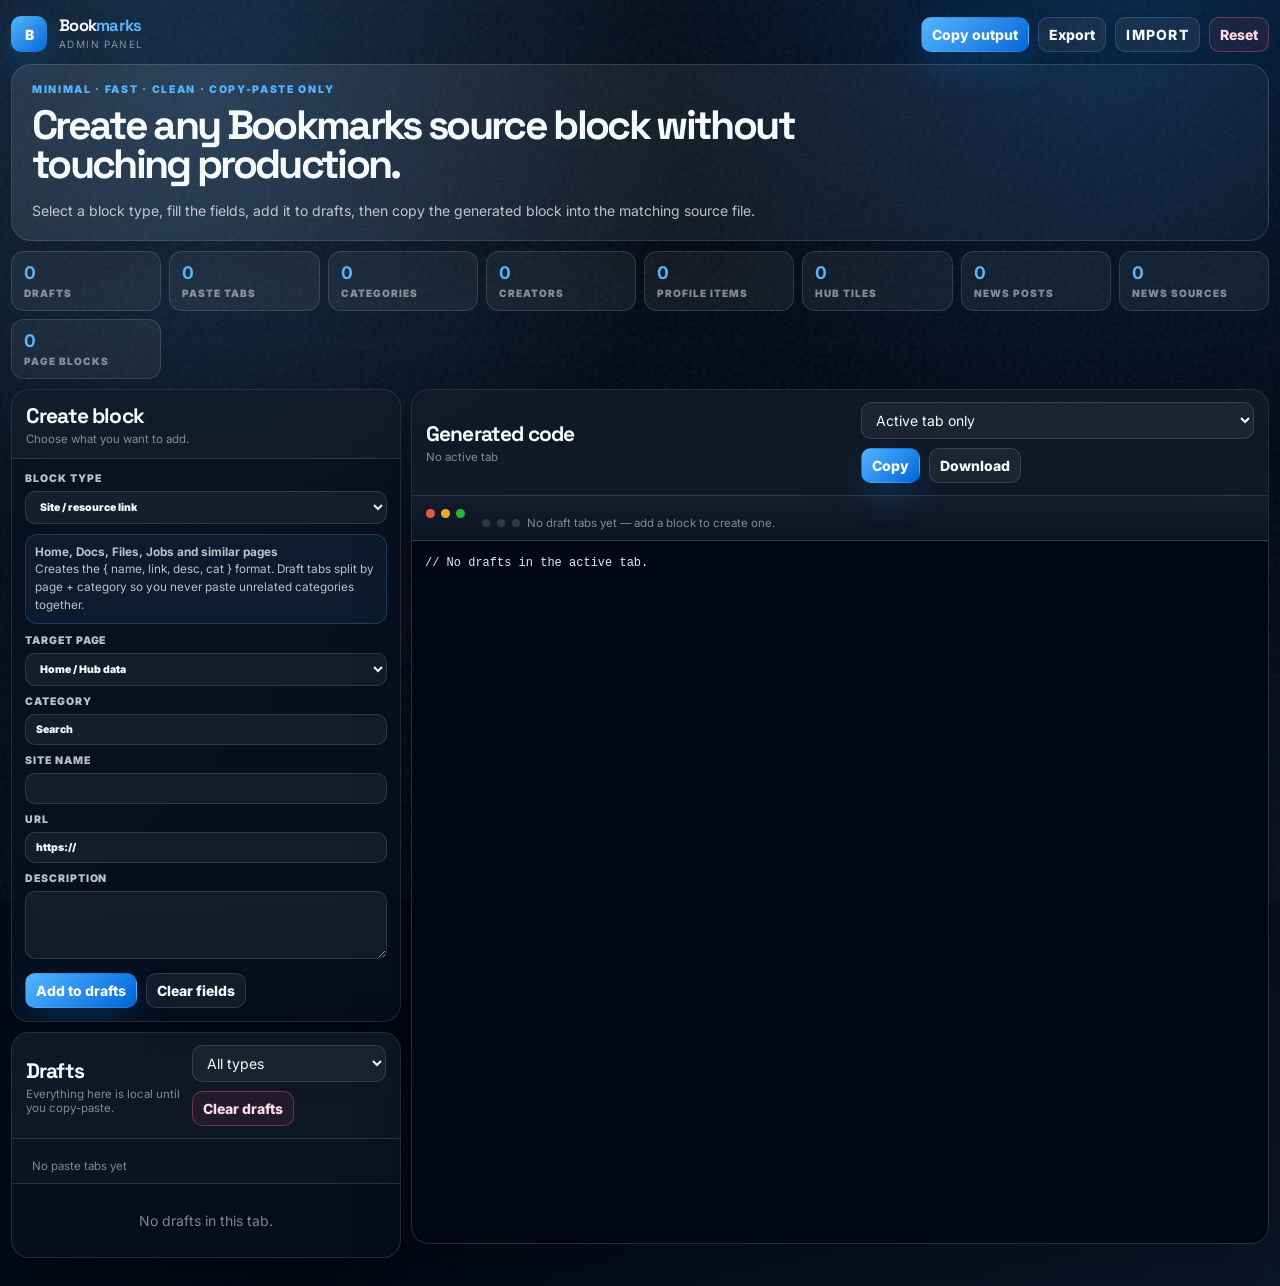
<file: index.html>
﻿<!doctype html>
<html lang="en">
<head>
  <meta charset="utf-8">
  <meta name="viewport" content="width=device-width,initial-scale=1">
  <title>Bookmarks Admin Panel</title>
  <meta name="description" content="Minimal copy-paste admin panel for bookmarks.love source blocks.">
  <link rel="preconnect" href="https://fonts.googleapis.com">
  <link rel="preconnect" href="https://fonts.gstatic.com" crossorigin>
  <link href="https://fonts.googleapis.com/css2?family=Inter:wght@400;500;600;700;800;900&family=Space+Grotesk:wght@600;700&display=swap" rel="stylesheet">
  <link rel="stylesheet" href="./styles.css?v=20260421-dynamictabs2">
</head>
<body>
  <main class="app">
    <header class="site-header">
      <a class="logo" href="https://bookmarks.love/" target="_blank" rel="noreferrer">
        <span class="logo-icon">B</span>
        <span class="logo-copy"><div class="logo-text">Book<span>marks</span></div><small>Admin Panel</small></span>
      </a>
      <div class="header-actions">
        <button id="copyAllTop" class="primary">Copy output</button>
        <button id="exportWorkspace">Export</button>
        <label class="button-like">Import<input id="importWorkspace" type="file" accept="application/json"></label>
        <button id="resetWorkspace" class="danger">Reset</button>
      </div>
    </header>

    <section class="hero">
      <div>
        <p class="eyebrow">Minimal · fast · clean · copy-paste only</p>
        <h1>Create any Bookmarks source block without touching production.</h1>
        <p>Select a block type, fill the fields, add it to drafts, then copy the generated block into the matching source file.</p>
      </div>
    </section>

    <section class="stats" id="stats"></section>

    <section class="layout">
      <aside class="panel form-panel">
        <div class="panel-head">
          <h2>Create block</h2>
          <p>Choose what you want to add.</p>
        </div>
        <div class="panel-body">
          <label>Block type
            <select id="blockType"></select>
          </label>
          <div id="targetHelp" class="help"></div>
          <div id="fields" class="fields"></div>
          <div class="row actions-row">
            <button id="addDraft" class="primary">Add to drafts</button>
            <button id="clearForm">Clear fields</button>
          </div>
        </div>
      </aside>

      <section class="panel drafts-panel">
        <div class="panel-head split">
          <div><h2>Drafts</h2><p>Everything here is local until you copy-paste.</p></div>
          <div class="mini-actions">
            <select id="draftFilter"></select>
            <button id="clearDrafts" class="danger">Clear drafts</button>
          </div>
        </div>
        <div id="groupTabs" class="browser-tabs"></div><div id="drafts" class="drafts"></div>
      </section>

      <section class="panel output-panel">
        <div class="panel-head split">
          <div><h2>Generated code</h2><p id="targetText">Select a block type.</p></div>
          <div class="mini-actions">
            <select id="outputScope">
              <option value="active">Active tab only</option><option value="all">All tabs grouped separately</option>
            </select>
            <button id="copyOutput" class="primary">Copy</button>
            <button id="downloadOutput">Download</button>
          </div>
        </div>
        <div id="codeTabs" class="code-tabs"></div><pre id="code" class="code"></pre>
      </section>
    </section>
  </main>
  <script src="./app.js?v=20260421-dynamictabs2"></script>
</body>
</html>
</file>
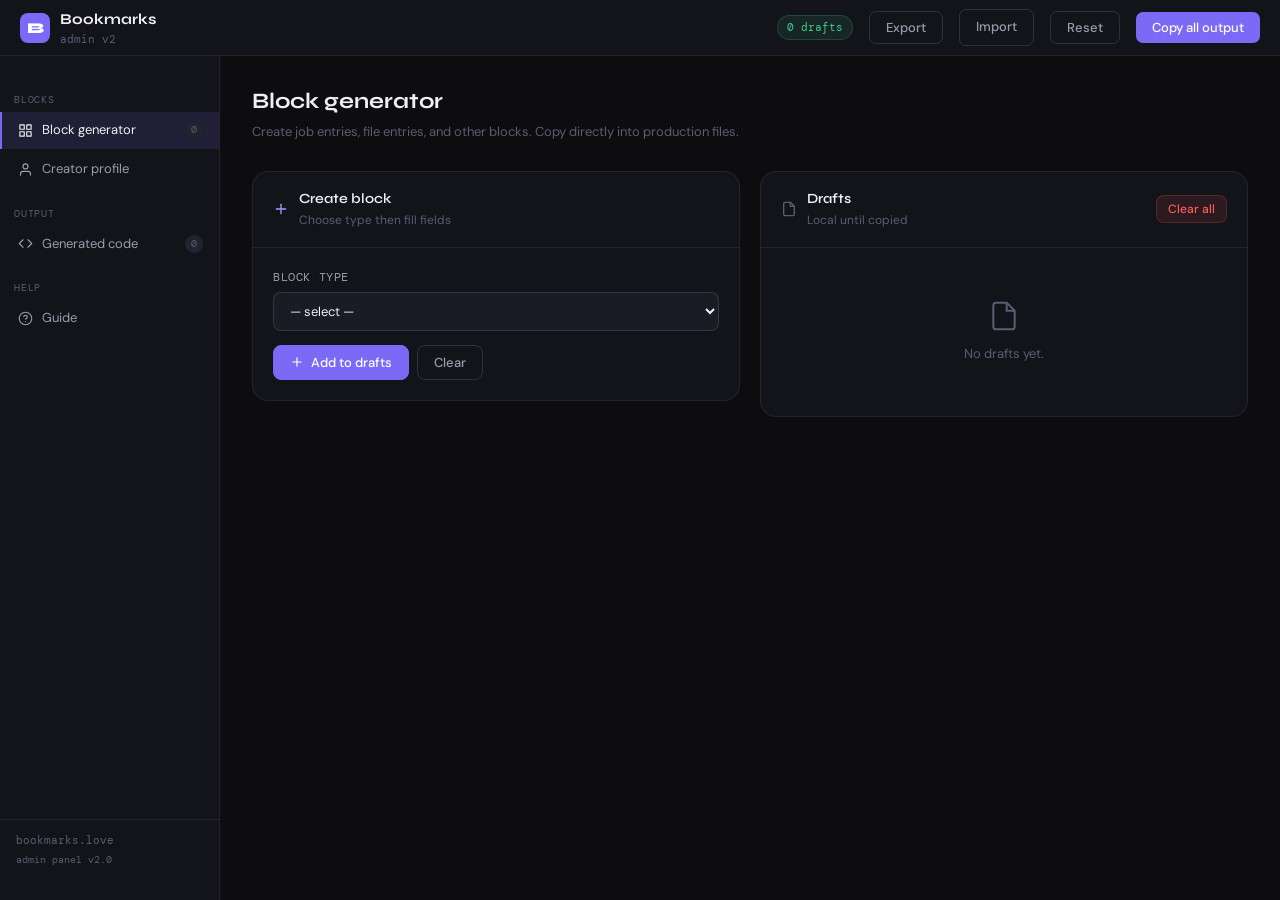
<file: prototype.html>
<!DOCTYPE html>
<html lang="en">
<head>
<meta charset="UTF-8">
<meta name="viewport" content="width=device-width,initial-scale=1">
<title>Bookmarks — Admin v2</title>
<link rel="preconnect" href="https://fonts.googleapis.com">
<link href="https://fonts.googleapis.com/css2?family=DM+Mono:ital,wght@0,400;0,500;1,400&family=Syne:wght@400;600;700;800&family=DM+Sans:wght@300;400;500;600&display=swap" rel="stylesheet">
<style>
:root {
  --bg: #0d0d0f;
  --bg2: #13141a;
  --bg3: #1a1b24;
  --bg4: #22232e;
  --border: rgba(255,255,255,0.07);
  --border2: rgba(255,255,255,0.12);
  --text: #f0f0f4;
  --text2: #9b9bad;
  --text3: #5c5c72;
  --accent: #7c6af7;
  --accent2: #a695ff;
  --accent-bg: rgba(124,106,247,0.12);
  --green: #3ecf8e;
  --green-bg: rgba(62,207,142,0.1);
  --amber: #f5a623;
  --amber-bg: rgba(245,166,35,0.1);
  --red: #ff5b5b;
  --red-bg: rgba(255,91,91,0.1);
  --radius: 10px;
  --radius-lg: 16px;
  --mono: 'DM Mono', monospace;
  --sans: 'DM Sans', sans-serif;
  --display: 'Syne', sans-serif;
}
*,*::before,*::after{box-sizing:border-box;margin:0;padding:0}
html{scroll-behavior:smooth}
body{background:var(--bg);color:var(--text);font-family:var(--sans);font-size:14px;line-height:1.6;min-height:100vh}

/* ── LAYOUT ── */
.shell{display:grid;grid-template-columns:220px 1fr;grid-template-rows:56px 1fr;min-height:100vh}
.topbar{grid-column:1/-1;background:var(--bg2);border-bottom:1px solid var(--border);display:flex;align-items:center;padding:0 20px;gap:16px;position:sticky;top:0;z-index:100}
.sidebar{background:var(--bg2);border-right:1px solid var(--border);padding:20px 0;display:flex;flex-direction:column;gap:2px;position:sticky;top:56px;height:calc(100vh - 56px);overflow-y:auto}
.main{padding:28px 32px;overflow-y:auto}

/* ── TOPBAR ── */
.logo{display:flex;align-items:center;gap:10px;text-decoration:none;margin-right:auto}
.logo-mark{width:30px;height:30px;background:var(--accent);border-radius:8px;display:flex;align-items:center;justify-content:center;font-family:var(--display);font-weight:800;font-size:15px;color:#fff;letter-spacing:-0.5px;flex-shrink:0}
.logo-text{font-family:var(--display);font-weight:700;font-size:15px;color:var(--text)}
.logo-sub{font-size:11px;color:var(--text3);font-family:var(--mono)}
.tb-badge{font-size:11px;font-family:var(--mono);background:var(--green-bg);color:var(--green);border:1px solid rgba(62,207,142,0.2);padding:3px 9px;border-radius:20px}
.tb-btn{background:var(--accent);color:#fff;border:none;padding:7px 16px;border-radius:7px;font-family:var(--sans);font-size:13px;font-weight:500;cursor:pointer;transition:opacity .15s}
.tb-btn:hover{opacity:.85}
.tb-btn.ghost{background:transparent;color:var(--text2);border:1px solid var(--border2)}
.tb-btn.ghost:hover{background:var(--bg3);color:var(--text)}

/* ── SIDEBAR ── */
.nav-section{padding:6px 14px 2px;font-size:10px;font-family:var(--mono);color:var(--text3);text-transform:uppercase;letter-spacing:.08em;margin-top:10px}
.nav-item{display:flex;align-items:center;gap:9px;padding:8px 16px;font-size:13px;color:var(--text2);cursor:pointer;border-radius:0;transition:all .15s;text-decoration:none;position:relative;border-left:2px solid transparent}
.nav-item:hover{color:var(--text);background:var(--bg3)}
.nav-item.active{color:var(--text);background:var(--accent-bg);border-left-color:var(--accent)}
.nav-item svg{width:15px;height:15px;flex-shrink:0;stroke:currentColor;fill:none;stroke-width:1.8;stroke-linecap:round;stroke-linejoin:round}
.nav-badge{margin-left:auto;font-size:10px;font-family:var(--mono);background:var(--bg4);color:var(--text3);padding:1px 6px;border-radius:20px}

/* ── PAGE HEADER ── */
.page-header{display:flex;align-items:flex-start;justify-content:space-between;margin-bottom:28px;gap:16px}
.page-title{font-family:var(--display);font-size:22px;font-weight:700;color:var(--text)}
.page-sub{font-size:13px;color:var(--text3);margin-top:3px}
.actions{display:flex;gap:8px;align-items:center;flex-shrink:0}

/* ── CARDS ── */
.card{background:var(--bg2);border:1px solid var(--border);border-radius:var(--radius-lg);overflow:hidden}
.card-head{padding:16px 20px;border-bottom:1px solid var(--border);display:flex;align-items:center;gap:10px}
.card-title{font-family:var(--display);font-weight:600;font-size:14px;color:var(--text)}
.card-sub{font-size:12px;color:var(--text3);margin-top:1px}
.card-body{padding:20px}

/* ── GRID ── */
.g2{display:grid;grid-template-columns:1fr 1fr;gap:16px}
.g3{display:grid;grid-template-columns:repeat(3,1fr);gap:16px}
.g4{display:grid;grid-template-columns:repeat(4,1fr);gap:12px}
.col-span2{grid-column:span 2}

/* ── STAT CARDS ── */
.stat-card{background:var(--bg2);border:1px solid var(--border);border-radius:var(--radius);padding:16px;display:flex;flex-direction:column;gap:6px}
.stat-val{font-family:var(--display);font-size:26px;font-weight:700;color:var(--text)}
.stat-label{font-size:11px;font-family:var(--mono);color:var(--text3);text-transform:uppercase;letter-spacing:.06em}
.stat-pill{display:inline-flex;align-items:center;gap:4px;font-size:11px;font-family:var(--mono);padding:2px 7px;border-radius:20px}
.stat-pill.up{background:var(--green-bg);color:var(--green)}
.stat-pill.down{background:var(--red-bg);color:var(--red)}

/* ── TABS ── */
.tab-bar{display:flex;gap:0;border-bottom:1px solid var(--border);margin-bottom:20px}
.tab{padding:10px 18px;font-size:13px;color:var(--text3);cursor:pointer;border-bottom:2px solid transparent;margin-bottom:-1px;transition:all .15s;font-weight:500}
.tab:hover{color:var(--text)}
.tab.active{color:var(--accent2);border-bottom-color:var(--accent)}

/* ── FORMS ── */
.field{margin-bottom:14px}
.field label{display:block;font-size:12px;font-family:var(--mono);color:var(--text2);margin-bottom:5px;text-transform:uppercase;letter-spacing:.05em}
.field input,.field select,.field textarea{width:100%;background:var(--bg3);border:1px solid var(--border2);color:var(--text);border-radius:8px;padding:9px 12px;font-family:var(--sans);font-size:13px;outline:none;transition:border-color .15s}
.field input:focus,.field select:focus,.field textarea:focus{border-color:var(--accent)}
.field textarea{resize:vertical;min-height:80px}
.field select option{background:var(--bg3)}
.row{display:flex;gap:10px}
.row .field{flex:1}

/* ── BUTTONS ── */
.btn{display:inline-flex;align-items:center;gap:7px;padding:8px 16px;border-radius:8px;font-family:var(--sans);font-size:13px;font-weight:500;cursor:pointer;transition:all .15s;border:1px solid transparent;white-space:nowrap}
.btn svg{width:14px;height:14px;stroke:currentColor;fill:none;stroke-width:2;stroke-linecap:round;stroke-linejoin:round;flex-shrink:0}
.btn-primary{background:var(--accent);color:#fff;border-color:var(--accent)}
.btn-primary:hover{opacity:.85}
.btn-ghost{background:transparent;color:var(--text2);border-color:var(--border2)}
.btn-ghost:hover{background:var(--bg3);color:var(--text)}
.btn-danger{background:var(--red-bg);color:var(--red);border-color:rgba(255,91,91,0.2)}
.btn-danger:hover{background:rgba(255,91,91,0.2)}
.btn-green{background:var(--green-bg);color:var(--green);border-color:rgba(62,207,142,0.2)}
.btn-sm{padding:5px 11px;font-size:12px}

/* ── CODE ── */
pre.code-block{background:var(--bg);border:1px solid var(--border);border-radius:var(--radius);padding:16px;font-family:var(--mono);font-size:12px;color:#c9d1d9;overflow-x:auto;white-space:pre;line-height:1.65}
.code-wrap{position:relative}
.copy-btn{position:absolute;top:10px;right:10px;background:var(--bg3);border:1px solid var(--border2);color:var(--text2);border-radius:6px;padding:4px 10px;font-size:11px;font-family:var(--mono);cursor:pointer;transition:all .15s}
.copy-btn:hover{background:var(--bg4);color:var(--text)}
.copy-btn.copied{color:var(--green);border-color:rgba(62,207,142,0.3)}

/* ── DRAFT ITEM ── */
.draft-item{background:var(--bg3);border:1px solid var(--border);border-radius:var(--radius);padding:12px 14px;display:flex;align-items:center;gap:10px;margin-bottom:8px}
.draft-type{font-size:10px;font-family:var(--mono);text-transform:uppercase;letter-spacing:.06em;padding:2px 8px;border-radius:20px;flex-shrink:0}
.draft-type.job{background:var(--accent-bg);color:var(--accent2)}
.draft-type.file{background:var(--amber-bg);color:var(--amber)}
.draft-type.creator{background:var(--green-bg);color:var(--green)}
.draft-name{font-size:13px;color:var(--text);flex:1;min-width:0;overflow:hidden;text-overflow:ellipsis;white-space:nowrap}
.draft-meta{font-size:11px;color:var(--text3);font-family:var(--mono)}

/* ── CREATOR PREVIEW ── */
.creator-preview{background:var(--bg);border:1px solid var(--border);border-radius:var(--radius-lg);overflow:hidden}
.creator-banner{height:80px;background:linear-gradient(135deg,#2d2047,#1a2d47)}
.creator-avatar-wrap{padding:0 24px;margin-top:-30px;position:relative;z-index:1}
.creator-avatar{width:60px;height:60px;border-radius:50%;border:3px solid var(--bg2);object-fit:cover;background:var(--bg4);display:flex;align-items:center;justify-content:center;font-family:var(--display);font-weight:700;font-size:20px;color:var(--accent2)}
.creator-info{padding:12px 24px 20px}
.creator-category{font-size:11px;font-family:var(--mono);text-transform:uppercase;letter-spacing:.06em;color:var(--accent2);margin-bottom:6px}
.creator-name{font-family:var(--display);font-weight:700;font-size:20px;color:var(--text)}
.creator-handle{font-size:13px;color:var(--text3);font-family:var(--mono);margin-bottom:10px}
.creator-bio{font-size:13px;color:var(--text2);line-height:1.6;margin-bottom:14px}
.creator-links{display:flex;gap:8px;flex-wrap:wrap}
.creator-link{display:inline-flex;align-items:center;gap:5px;padding:4px 10px;background:var(--bg3);border:1px solid var(--border2);border-radius:20px;font-size:11px;color:var(--text2);text-decoration:none;font-family:var(--mono)}
.creator-link:hover{color:var(--text);background:var(--bg4)}

/* ── COLOR SWATCHES ── */
.swatches{display:flex;gap:8px;flex-wrap:wrap}
.swatch{width:28px;height:28px;border-radius:50%;cursor:pointer;border:2px solid transparent;transition:transform .15s,border-color .15s;flex-shrink:0}
.swatch.active{border-color:var(--text);transform:scale(1.15)}
.color-input-row{display:flex;align-items:center;gap:10px;margin-top:6px}

/* ── OUTPUT TABS ── */
.out-tabs{display:flex;gap:4px;margin-bottom:12px}
.out-tab{padding:5px 12px;font-size:12px;font-family:var(--mono);background:var(--bg3);border:1px solid var(--border);border-radius:6px;cursor:pointer;color:var(--text2);transition:all .15s}
.out-tab.active{background:var(--accent-bg);color:var(--accent2);border-color:rgba(124,106,247,0.3)}

/* ── SECTIONS ── */
.section{display:none}
.section.active{display:block}

/* ── EMPTY STATE ── */
.empty{padding:40px;text-align:center;color:var(--text3)}
.empty svg{width:32px;height:32px;stroke:var(--text3);fill:none;stroke-width:1.5;margin:0 auto 12px;display:block}
.empty p{font-size:13px}

/* ── SCROLLBAR ── */
::-webkit-scrollbar{width:4px;height:4px}
::-webkit-scrollbar-track{background:transparent}
::-webkit-scrollbar-thumb{background:var(--bg4);border-radius:2px}

/* ── NOTICE ── */
.notice{background:var(--accent-bg);border:1px solid rgba(124,106,247,0.2);border-radius:var(--radius);padding:10px 14px;font-size:12px;color:var(--accent2);margin-bottom:16px;font-family:var(--mono)}

/* ── TOAST ── */
.toast{position:fixed;bottom:24px;right:24px;background:var(--bg3);border:1px solid var(--border2);color:var(--text);padding:10px 18px;border-radius:10px;font-size:13px;font-family:var(--mono);z-index:9999;opacity:0;transform:translateY(8px);transition:all .2s;pointer-events:none}
.toast.show{opacity:1;transform:translateY(0)}

/* ── AVATAR PREVIEW ── */
.avatar-preview{width:64px;height:64px;border-radius:50%;background:var(--bg4);border:2px solid var(--border2);object-fit:cover;display:flex;align-items:center;justify-content:center;font-family:var(--display);font-weight:700;font-size:22px;color:var(--accent2);overflow:hidden;flex-shrink:0}
</style>
</head>
<body>

<div class="shell">

<!-- TOPBAR -->
<header class="topbar">
  <a class="logo" href="https://bookmarks.love" target="_blank">
    <div class="logo-mark">B</div>
    <div>
      <div class="logo-text">Bookmarks</div>
      <div class="logo-sub">admin v2</div>
    </div>
  </a>
  <span class="tb-badge" id="draftCount">0 drafts</span>
  <button class="tb-btn ghost" onclick="exportAll()">Export</button>
  <label class="tb-btn ghost" style="cursor:pointer">Import<input type="file" accept=".json" style="display:none" onchange="importAll(this)"></label>
  <button class="tb-btn ghost" onclick="resetAll()">Reset</button>
  <button class="tb-btn" onclick="copyAllCode()">Copy all output</button>
</header>

<!-- SIDEBAR -->
<nav class="sidebar">
  <span class="nav-section">Blocks</span>
  <a class="nav-item active" onclick="showSection('blocks')" href="#blocks">
    <svg viewBox="0 0 24 24"><rect x="3" y="3" width="7" height="7"/><rect x="14" y="3" width="7" height="7"/><rect x="14" y="14" width="7" height="7"/><rect x="3" y="14" width="7" height="7"/></svg>
    Block generator
    <span class="nav-badge" id="nb-blocks">0</span>
  </a>
  <a class="nav-item" onclick="showSection('creator')" href="#creator">
    <svg viewBox="0 0 24 24"><path d="M20 21v-2a4 4 0 0 0-4-4H8a4 4 0 0 0-4 4v2"/><circle cx="12" cy="7" r="4"/></svg>
    Creator profile
  </a>
  <span class="nav-section">Output</span>
  <a class="nav-item" onclick="showSection('output')" href="#output">
    <svg viewBox="0 0 24 24"><polyline points="16 18 22 12 16 6"/><polyline points="8 6 2 12 8 18"/></svg>
    Generated code
    <span class="nav-badge" id="nb-output">0</span>
  </a>
  <span class="nav-section">Help</span>
  <a class="nav-item" onclick="showSection('guide')" href="#guide">
    <svg viewBox="0 0 24 24"><circle cx="12" cy="12" r="10"/><path d="M9.09 9a3 3 0 0 1 5.83 1c0 2-3 3-3 3"/><line x1="12" y1="17" x2="12.01" y2="17"/></svg>
    Guide
  </a>
  <div style="flex:1"></div>
  <div style="padding:12px 16px;border-top:1px solid var(--border);margin-top:12px">
    <div style="font-size:11px;font-family:var(--mono);color:var(--text3)">bookmarks.love</div>
    <div style="font-size:10px;font-family:var(--mono);color:var(--text3);margin-top:2px">admin panel v2.0</div>
  </div>
</nav>

<!-- MAIN -->
<main class="main">

<!-- ═══════════ BLOCKS ═══════════ -->
<div class="section active" id="sec-blocks">
  <div class="page-header">
    <div>
      <h1 class="page-title">Block generator</h1>
      <p class="page-sub">Create job entries, file entries, and other blocks. Copy directly into production files.</p>
    </div>
  </div>

  <div class="g2" style="gap:20px;align-items:start">

    <!-- CREATE FORM -->
    <div class="card">
      <div class="card-head">
        <svg width="16" height="16" viewBox="0 0 24 24" fill="none" stroke="currentColor" stroke-width="2" stroke-linecap="round" stroke-linejoin="round" style="color:var(--accent2)"><line x1="12" y1="5" x2="12" y2="19"/><line x1="5" y1="12" x2="19" y2="12"/></svg>
        <div>
          <div class="card-title">Create block</div>
          <div class="card-sub">Choose type then fill fields</div>
        </div>
      </div>
      <div class="card-body">
        <div class="field">
          <label>Block type</label>
          <select id="blockType" onchange="renderFields()">
            <option value="">— select —</option>
            <optgroup label="Jobs">
              <option value="job">Job entry</option>
            </optgroup>
            <optgroup label="Files">
              <option value="file">File entry</option>
            </optgroup>
            <optgroup label="Creators">
              <option value="creator_card">Creator card (index)</option>
            </optgroup>
          </select>
        </div>
        <div id="targetHelp" class="notice" style="display:none"></div>
        <div id="dynamicFields"></div>
        <div style="display:flex;gap:8px;margin-top:4px">
          <button class="btn btn-primary" onclick="addDraft()">
            <svg viewBox="0 0 24 24"><line x1="12" y1="5" x2="12" y2="19"/><line x1="5" y1="12" x2="19" y2="12"/></svg>
            Add to drafts
          </button>
          <button class="btn btn-ghost" onclick="clearFields()">Clear</button>
        </div>
      </div>
    </div>

    <!-- DRAFTS -->
    <div class="card">
      <div class="card-head" style="justify-content:space-between">
        <div style="display:flex;align-items:center;gap:10px">
          <svg width="16" height="16" viewBox="0 0 24 24" fill="none" stroke="currentColor" stroke-width="2" stroke-linecap="round" stroke-linejoin="round" style="color:var(--text3)"><path d="M14 2H6a2 2 0 0 0-2 2v16a2 2 0 0 0 2 2h12a2 2 0 0 0 2-2V8z"/><polyline points="14 2 14 8 20 8"/></svg>
          <div>
            <div class="card-title">Drafts</div>
            <div class="card-sub">Local until copied</div>
          </div>
        </div>
        <button class="btn btn-danger btn-sm" onclick="clearDrafts()">Clear all</button>
      </div>
      <div class="card-body" style="padding:12px 14px" id="draftList">
        <div class="empty">
          <svg viewBox="0 0 24 24"><path d="M14 2H6a2 2 0 0 0-2 2v16a2 2 0 0 0 2 2h12a2 2 0 0 0 2-2V8z"/><polyline points="14 2 14 8 20 8"/></svg>
          <p>No drafts yet. Create a block above.</p>
        </div>
      </div>
    </div>

  </div>
</div>

<!-- ═══════════ CREATOR BUILDER ═══════════ -->
<div class="section" id="sec-creator">
  <div class="page-header">
    <div>
      <h1 class="page-title">Creator profile builder</h1>
      <p class="page-sub">Design a full profile page, preview it live, then export the complete HTML.</p>
    </div>
  </div>

  <div class="g2" style="gap:20px;align-items:start">

    <!-- EDITOR -->
    <div style="display:flex;flex-direction:column;gap:16px">
      <div class="card">
        <div class="card-head">
          <div class="card-title">Identity</div>
        </div>
        <div class="card-body">
          <div class="row">
            <div class="field">
              <label>Full name</label>
              <input id="c_name" type="text" placeholder="Dr. Chengdiao Fan" oninput="updatePreview()">
            </div>
            <div class="field">
              <label>Handle</label>
              <input id="c_handle" type="text" placeholder="chengdiaofan" oninput="updatePreview()">
            </div>
          </div>
          <div class="field">
            <label>Category / specialty</label>
            <input id="c_category" type="text" placeholder="Anthropological Sciences" oninput="updatePreview()">
          </div>
          <div class="field">
            <label>Bio</label>
            <textarea id="c_bio" rows="4" placeholder="Short description of the creator..." oninput="updatePreview()"></textarea>
          </div>
          <div class="field">
            <label>Photo URL</label>
            <input id="c_photo" type="url" placeholder="https://..." oninput="updatePreview()">
          </div>
        </div>
      </div>

      <div class="card">
        <div class="card-head"><div class="card-title">Links</div></div>
        <div class="card-body">
          <div class="row">
            <div class="field"><label>X / Twitter URL</label><input id="c_x" type="url" placeholder="https://x.com/..." oninput="updatePreview()"></div>
            <div class="field"><label>YouTube URL</label><input id="c_yt" type="url" placeholder="https://youtube.com/..." oninput="updatePreview()"></div>
          </div>
          <div class="row">
            <div class="field"><label>Website</label><input id="c_web" type="url" placeholder="https://..." oninput="updatePreview()"></div>
            <div class="field"><label>GitHub</label><input id="c_gh" type="url" placeholder="https://github.com/..." oninput="updatePreview()"></div>
          </div>
        </div>
      </div>

      <div class="card">
        <div class="card-head"><div class="card-title">Visual style</div></div>
        <div class="card-body">
          <div class="field">
            <label>Banner / accent color</label>
            <div class="swatches" id="swatches">
              <div class="swatch active" style="background:#2d2047" data-color="#2d2047,#1a2d47" onclick="pickSwatch(this)"></div>
              <div class="swatch" style="background:#1a3a2d" data-color="#1a3a2d,#0d2a1f" onclick="pickSwatch(this)"></div>
              <div class="swatch" style="background:#3a1a1a" data-color="#3a1a1a,#2d0f0f" onclick="pickSwatch(this)"></div>
              <div class="swatch" style="background:#1a2a3a" data-color="#1a2a3a,#0d1d2a" onclick="pickSwatch(this)"></div>
              <div class="swatch" style="background:#2a2a1a" data-color="#2a2a1a,#1d1d0d" onclick="pickSwatch(this)"></div>
              <div class="swatch" style="background:#2a1a3a" data-color="#2a1a3a,#1d0d2a" onclick="pickSwatch(this)"></div>
            </div>
          </div>
          <div class="field">
            <label>Featured video URL (YouTube embed)</label>
            <input id="c_video" type="url" placeholder="https://www.youtube.com/embed/..." oninput="updatePreview()">
          </div>
        </div>
      </div>

      <button class="btn btn-primary" onclick="exportCreatorHTML()">
        <svg viewBox="0 0 24 24"><path d="M21 15v4a2 2 0 0 1-2 2H5a2 2 0 0 1-2-2v-4"/><polyline points="7 10 12 15 17 10"/><line x1="12" y1="15" x2="12" y2="3"/></svg>
        Export complete profile HTML
      </button>
    </div>

    <!-- PREVIEW -->
    <div style="position:sticky;top:70px">
      <div style="font-size:11px;font-family:var(--mono);color:var(--text3);margin-bottom:8px;text-transform:uppercase;letter-spacing:.06em">Live preview</div>
      <div class="creator-preview" id="creatorPreview">
        <div class="creator-banner" id="prev-banner" style="background:linear-gradient(135deg,#2d2047,#1a2d47)"></div>
        <div class="creator-avatar-wrap">
          <div class="creator-avatar" id="prev-avatar">?</div>
        </div>
        <div class="creator-info">
          <div class="creator-category" id="prev-category">Category</div>
          <div class="creator-name" id="prev-name">Creator Name</div>
          <div class="creator-handle" id="prev-handle">@handle</div>
          <div class="creator-bio" id="prev-bio">Bio will appear here...</div>
          <div class="creator-links" id="prev-links"></div>
        </div>
      </div>
      <div style="margin-top:16px">
        <div class="tab-bar" style="margin-bottom:0">
          <div class="tab active" onclick="switchCreatorTab('profile',this)">Profile page code</div>
          <div class="tab" onclick="switchCreatorTab('card',this)">Card snippet</div>
        </div>
        <div id="creator-code-wrap" class="code-wrap" style="margin-top:12px">
          <pre class="code-block" id="creatorCode" style="font-size:11px;max-height:260px;overflow-y:auto"></pre>
          <button class="copy-btn" onclick="copyCreatorCode()">Copy</button>
        </div>
      </div>
    </div>

  </div>
</div>

<!-- ═══════════ OUTPUT ═══════════ -->
<div class="section" id="sec-output">
  <div class="page-header">
    <div>
      <h1 class="page-title">Generated code</h1>
      <p class="page-sub">All drafts compiled. Copy and paste into the matching source file.</p>
    </div>
    <div class="actions">
      <button class="btn btn-ghost" onclick="downloadAll()">
        <svg viewBox="0 0 24 24"><path d="M21 15v4a2 2 0 0 1-2 2H5a2 2 0 0 1-2-2v-4"/><polyline points="7 10 12 15 17 10"/><line x1="12" y1="15" x2="12" y2="3"/></svg>
        Download .txt
      </button>
      <button class="btn btn-primary" onclick="copyAllCode()">
        <svg viewBox="0 0 24 24"><rect x="9" y="9" width="13" height="13" rx="2"/><path d="M5 15H4a2 2 0 0 1-2-2V4a2 2 0 0 1 2-2h9a2 2 0 0 1 2 2v1"/></svg>
        Copy all
      </button>
    </div>
  </div>

  <div class="out-tabs" id="outputTabBar"></div>
  <div class="code-wrap">
    <pre class="code-block" id="outputCode" style="max-height:600px;overflow-y:auto">No drafts yet.</pre>
    <button class="copy-btn" onclick="copyActiveOutput()">Copy</button>
  </div>
</div>

<!-- ═══════════ GUIDE ═══════════ -->
<div class="section" id="sec-guide">
  <div class="page-header">
    <div>
      <h1 class="page-title">Admin guide</h1>
      <p class="page-sub">How to use this panel and how blocks map to production files.</p>
    </div>
  </div>
  <div class="card" style="margin-bottom:16px">
    <div class="card-head"><div class="card-title">Workflow</div></div>
    <div class="card-body" style="display:flex;flex-direction:column;gap:12px">
      <div style="display:flex;gap:12px;align-items:flex-start">
        <div style="width:24px;height:24px;border-radius:50%;background:var(--accent-bg);color:var(--accent2);display:flex;align-items:center;justify-content:center;font-family:var(--mono);font-size:11px;flex-shrink:0">1</div>
        <div><div style="font-weight:500;font-size:13px;color:var(--text);margin-bottom:2px">Choose a block type</div><div style="font-size:12px;color:var(--text2)">Select Job entry, File entry, or Creator card from the Block generator.</div></div>
      </div>
      <div style="display:flex;gap:12px;align-items:flex-start">
        <div style="width:24px;height:24px;border-radius:50%;background:var(--accent-bg);color:var(--accent2);display:flex;align-items:center;justify-content:center;font-family:var(--mono);font-size:11px;flex-shrink:0">2</div>
        <div><div style="font-weight:500;font-size:13px;color:var(--text);margin-bottom:2px">Fill in the fields</div><div style="font-size:12px;color:var(--text2)">Each block type has specific fields. Required fields are marked. All data stays local in your browser.</div></div>
      </div>
      <div style="display:flex;gap:12px;align-items:flex-start">
        <div style="width:24px;height:24px;border-radius:50%;background:var(--accent-bg);color:var(--accent2);display:flex;align-items:center;justify-content:center;font-family:var(--mono);font-size:11px;flex-shrink:0">3</div>
        <div><div style="font-weight:500;font-size:13px;color:var(--text);margin-bottom:2px">Add to drafts</div><div style="font-size:12px;color:var(--text2)">Click Add to drafts. You can queue multiple blocks before generating the final output.</div></div>
      </div>
      <div style="display:flex;gap:12px;align-items:flex-start">
        <div style="width:24px;height:24px;border-radius:50%;background:var(--accent-bg);color:var(--accent2);display:flex;align-items:center;justify-content:center;font-family:var(--mono);font-size:11px;flex-shrink:0">4</div>
        <div><div style="font-weight:500;font-size:13px;color:var(--text);margin-bottom:2px">Go to Generated code</div><div style="font-size:12px;color:var(--text2)">Switch to the Output tab. Blocks are grouped by type. Copy each group and paste into the matching source file on GitHub.</div></div>
      </div>
    </div>
  </div>
  <div class="g2" style="gap:12px">
    <div class="card">
      <div class="card-head"><div class="card-title">File mappings</div></div>
      <div class="card-body">
        <table style="width:100%;font-size:12px;border-collapse:collapse">
          <thead><tr style="color:var(--text3)"><td style="padding:4px 0;font-family:var(--mono)">Block type</td><td style="padding:4px 0;font-family:var(--mono)">Target file</td></tr></thead>
          <tbody>
            <tr style="border-top:1px solid var(--border)"><td style="padding:6px 0;color:var(--accent2)">job</td><td style="padding:6px 0;color:var(--text2);font-family:var(--mono);font-size:11px">jobs/&lt;category&gt;.html</td></tr>
            <tr style="border-top:1px solid var(--border)"><td style="padding:6px 0;color:var(--amber)">file</td><td style="padding:6px 0;color:var(--text2);font-family:var(--mono);font-size:11px">files/&lt;category&gt;.html</td></tr>
            <tr style="border-top:1px solid var(--border)"><td style="padding:6px 0;color:var(--green)">creator_card</td><td style="padding:6px 0;color:var(--text2);font-family:var(--mono);font-size:11px">creators.html</td></tr>
          </tbody>
        </table>
      </div>
    </div>
    <div class="card">
      <div class="card-head"><div class="card-title">Tips</div></div>
      <div class="card-body" style="display:flex;flex-direction:column;gap:8px">
        <div style="font-size:12px;color:var(--text2)">Use <span style="font-family:var(--mono);color:var(--accent2)">Export</span> to save your workspace as JSON before closing the browser.</div>
        <div style="font-size:12px;color:var(--text2)">The <span style="font-family:var(--mono);color:var(--accent2)">Creator profile builder</span> generates a full standalone HTML page ready to deploy as <span style="font-family:var(--mono);font-size:11px">creators/yourhandle.html</span>.</div>
        <div style="font-size:12px;color:var(--text2)">All data is stored in <span style="font-family:var(--mono);color:var(--accent2)">localStorage</span>. Nothing is sent to any server.</div>
      </div>
    </div>
  </div>
</div>

</main>
</div>

<!-- TOAST -->
<div class="toast" id="toast"></div>

<script>
/* ══════════════════════════════════════
   STATE
══════════════════════════════════════ */
let drafts = JSON.parse(localStorage.getItem('bm_drafts_v2') || '[]');
let bannerColor = '#2d2047,#1a2d47';
let creatorCodeMode = 'profile';

function saveDrafts(){
  localStorage.setItem('bm_drafts_v2', JSON.stringify(drafts));
  renderDrafts();
  updateCounts();
  renderOutput();
}

/* ══════════════════════════════════════
   NAVIGATION
══════════════════════════════════════ */
function showSection(id){
  document.querySelectorAll('.section').forEach(s=>s.classList.remove('active'));
  document.querySelectorAll('.nav-item').forEach(n=>n.classList.remove('active'));
  document.getElementById('sec-'+id).classList.add('active');
  event.currentTarget.classList.add('active');
  if(id==='output') renderOutput();
}

/* ══════════════════════════════════════
   BLOCK FIELDS CONFIG
══════════════════════════════════════ */
const BLOCK_CONFIG = {
  job: {
    label: 'Job entry',
    hint: 'Paste generated code into the matching jobs/<category>.html file.',
    color: 'job',
    fields: [
      {id:'j_title', label:'Job title', type:'text', placeholder:'Senior Frontend Engineer', required:true},
      {id:'j_company', label:'Company', type:'text', placeholder:'Acme Corp', required:true},
      {id:'j_location', label:'Location', type:'text', placeholder:'Remote / Paris, FR'},
      {id:'j_url', label:'Apply URL', type:'url', placeholder:'https://...', required:true},
      {id:'j_category', label:'Category slug', type:'text', placeholder:'engineering', required:true},
      {id:'j_tags', label:'Tags (comma separated)', type:'text', placeholder:'frontend, react, remote'},
      {id:'j_desc', label:'Short description', type:'textarea', placeholder:'One or two lines max...'},
    ]
  },
  file: {
    label: 'File entry',
    hint: 'Paste generated code into the matching files/<category>.html file.',
    color: 'file',
    fields: [
      {id:'f_title', label:'File / resource title', type:'text', placeholder:'The Security Handbook', required:true},
      {id:'f_author', label:'Author / source', type:'text', placeholder:'OWASP'},
      {id:'f_url', label:'Resource URL', type:'url', placeholder:'https://...', required:true},
      {id:'f_category', label:'Category slug', type:'text', placeholder:'security', required:true},
      {id:'f_format', label:'Format', type:'select', options:['PDF','Article','Video','Tool','Guide','Dataset','Other']},
      {id:'f_desc', label:'Description', type:'textarea', placeholder:'What is this resource about?'},
    ]
  },
  creator_card: {
    label: 'Creator card',
    hint: 'Paste generated code into creators.html.',
    color: 'creator',
    fields: [
      {id:'cc_name', label:'Full name', type:'text', placeholder:'Dr. Chengdiao Fan', required:true},
      {id:'cc_handle', label:'Handle (slug)', type:'text', placeholder:'chengdiaofan', required:true},
      {id:'cc_category', label:'Category', type:'text', placeholder:'Anthropological Sciences', required:true},
      {id:'cc_photo', label:'Photo URL', type:'url', placeholder:'https://...'},
      {id:'cc_bio', label:'Short bio', type:'textarea', placeholder:'One sentence summary...'},
    ]
  }
};

function renderFields(){
  const type = document.getElementById('blockType').value;
  const cfg = BLOCK_CONFIG[type];
  const fieldsDiv = document.getElementById('dynamicFields');
  const helpDiv = document.getElementById('targetHelp');

  if(!cfg){fieldsDiv.innerHTML='';helpDiv.style.display='none';return;}

  helpDiv.textContent = cfg.hint;
  helpDiv.style.display = 'block';

  let html = '';
  cfg.fields.forEach(f=>{
    html += `<div class="field"><label>${f.label}${f.required?' <span style="color:var(--accent2)">*</span>':''}</label>`;
    if(f.type==='textarea'){
      html += `<textarea id="${f.id}" placeholder="${f.placeholder||''}"></textarea>`;
    } else if(f.type==='select'){
      html += `<select id="${f.id}">${f.options.map(o=>`<option>${o}</option>`).join('')}</select>`;
    } else {
      html += `<input type="${f.type}" id="${f.id}" placeholder="${f.placeholder||''}">`;
    }
    html += '</div>';
  });
  fieldsDiv.innerHTML = html;
}

function clearFields(){
  document.getElementById('blockType').value='';
  document.getElementById('dynamicFields').innerHTML='';
  document.getElementById('targetHelp').style.display='none';
}

function addDraft(){
  const type = document.getElementById('blockType').value;
  const cfg = BLOCK_CONFIG[type];
  if(!cfg){toast('Select a block type first.');return;}

  const data = {type};
  let missing = [];
  cfg.fields.forEach(f=>{
    const el = document.getElementById(f.id);
    if(!el) return;
    data[f.id] = el.value.trim();
    if(f.required && !data[f.id]) missing.push(f.label);
  });

  if(missing.length){toast('Required: '+missing.join(', '));return;}

  data._label = data[cfg.fields[0].id] || type;
  data._color = cfg.color;
  drafts.push(data);
  saveDrafts();
  clearFields();
  toast('Added to drafts ✓');
}

/* ══════════════════════════════════════
   DRAFTS RENDER
══════════════════════════════════════ */
function renderDrafts(){
  const container = document.getElementById('draftList');
  if(!drafts.length){
    container.innerHTML = `<div class="empty"><svg viewBox="0 0 24 24"><path d="M14 2H6a2 2 0 0 0-2 2v16a2 2 0 0 0 2 2h12a2 2 0 0 0 2-2V8z"/><polyline points="14 2 14 8 20 8"/></svg><p>No drafts yet.</p></div>`;
    return;
  }
  container.innerHTML = drafts.map((d,i)=>`
    <div class="draft-item">
      <span class="draft-type ${d._color}">${d.type}</span>
      <span class="draft-name">${escHtml(d._label)}</span>
      <span class="draft-meta">#${i+1}</span>
      <button class="btn btn-ghost btn-sm" onclick="removeDraft(${i})" style="padding:3px 8px">
        <svg viewBox="0 0 24 24" width="12" height="12" fill="none" stroke="currentColor" stroke-width="2" stroke-linecap="round"><line x1="18" y1="6" x2="6" y2="18"/><line x1="6" y1="6" x2="18" y2="18"/></svg>
      </button>
    </div>
  `).join('');
}

function removeDraft(i){
  drafts.splice(i,1);
  saveDrafts();
  toast('Draft removed');
}

function clearDrafts(){
  if(!confirm('Clear all drafts?')) return;
  drafts=[];
  saveDrafts();
  toast('Drafts cleared');
}

/* ══════════════════════════════════════
   CODE GENERATION
══════════════════════════════════════ */
function genCode(d){
  if(d.type==='job'){
    const tags = (d.j_tags||'').split(',').map(t=>t.trim()).filter(Boolean);
    return `<div class="job-entry">
  <div class="job-header">
    <div class="job-title"><a href="${escAttr(d.j_url)}" target="_blank" rel="noreferrer">${escHtml(d.j_title)}</a></div>
    <div class="job-company">${escHtml(d.j_company)}</div>
  </div>
  <div class="job-meta">
    <span class="job-location">${escHtml(d.j_location||'')}</span>
    ${tags.map(t=>`<span class="tag">${escHtml(t)}</span>`).join('')}
  </div>${d.j_desc?`\n  <p class="job-desc">${escHtml(d.j_desc)}</p>`:''}
</div>`;
  }
  if(d.type==='file'){
    return `<div class="file-entry">
  <div class="file-header">
    <span class="file-format">${escHtml(d.f_format||'')}</span>
    <a href="${escAttr(d.f_url)}" target="_blank" rel="noreferrer" class="file-title">${escHtml(d.f_title)}</a>
  </div>
  ${d.f_author?`<div class="file-author">${escHtml(d.f_author)}</div>`:''}
  ${d.f_desc?`<p class="file-desc">${escHtml(d.f_desc)}</p>`:''}
</div>`;
  }
  if(d.type==='creator_card'){
    return `<a href="/creators/${escAttr(d.cc_handle)}.html" class="creator-card">
  <img src="${escAttr(d.cc_photo||'')}" alt="${escHtml(d.cc_name)}" class="creator-thumb">
  <div class="creator-card-info">
    <span class="creator-card-cat">${escHtml(d.cc_category)}</span>
    <strong>${escHtml(d.cc_name)}</strong>
    <span class="creator-card-handle">@${escHtml(d.cc_handle)}</span>
    ${d.cc_bio?`<p>${escHtml(d.cc_bio)}</p>`:''}
  </div>
</a>`;
  }
  return '<!-- unknown block type -->';
}

/* ══════════════════════════════════════
   OUTPUT
══════════════════════════════════════ */
const TYPE_LABELS = {job:'Jobs',file:'Files',creator_card:'Creators'};
let activeOutputType = null;

function renderOutput(){
  const tabBar = document.getElementById('outputTabBar');
  const codeEl = document.getElementById('outputCode');
  const badge = document.getElementById('nb-output');

  badge.textContent = drafts.length;

  if(!drafts.length){
    tabBar.innerHTML='';
    codeEl.textContent='No drafts yet.';
    return;
  }

  const groups = {};
  drafts.forEach(d=>{
    if(!groups[d.type]) groups[d.type]=[];
    groups[d.type].push(d);
  });

  const types = Object.keys(groups);
  if(!activeOutputType || !groups[activeOutputType]) activeOutputType = types[0];

  tabBar.innerHTML = types.map(t=>`<div class="out-tab${t===activeOutputType?' active':''}" onclick="switchOutputTab('${t}')">${TYPE_LABELS[t]||t} (${groups[t].length})</div>`).join('');

  const blocks = groups[activeOutputType];
  codeEl.textContent = blocks.map(d=>genCode(d)).join('\n\n');
}

function switchOutputTab(type){
  activeOutputType = type;
  renderOutput();
}

function copyActiveOutput(){
  const text = document.getElementById('outputCode').textContent;
  copyText(text,'Code copied ✓');
}

function copyAllCode(){
  if(!drafts.length){toast('No drafts.');return;}
  const all = drafts.map(d=>genCode(d)).join('\n\n');
  copyText(all,'All code copied ✓');
}

function downloadAll(){
  if(!drafts.length){toast('No drafts.');return;}
  const text = drafts.map(d=>`<!-- ${d.type} -->\n`+genCode(d)).join('\n\n');
  const a = document.createElement('a');
  a.href='data:text/plain;charset=utf-8,'+encodeURIComponent(text);
  a.download='bookmarks-blocks.txt';
  a.click();
  toast('Downloaded ✓');
}

/* ══════════════════════════════════════
   CREATOR PREVIEW
══════════════════════════════════════ */
function val(id){return (document.getElementById(id)||{}).value||'';}

function updatePreview(){
  const name = val('c_name')||'Creator Name';
  const handle = val('c_handle')||'handle';
  const category = val('c_category')||'Category';
  const bio = val('c_bio')||'Bio will appear here...';
  const photo = val('c_photo');
  const [c1,c2] = bannerColor.split(',');

  document.getElementById('prev-name').textContent = name;
  document.getElementById('prev-handle').textContent = '@'+handle;
  document.getElementById('prev-category').textContent = category;
  document.getElementById('prev-bio').textContent = bio;
  document.getElementById('prev-banner').style.background = `linear-gradient(135deg,${c1},${c2})`;

  const av = document.getElementById('prev-avatar');
  if(photo){
    av.innerHTML = `<img src="${photo}" style="width:100%;height:100%;object-fit:cover;border-radius:50%">`;
  } else {
    av.innerHTML = name.split(' ').map(w=>w[0]||'').join('').slice(0,2).toUpperCase();
  }

  const links = document.getElementById('prev-links');
  links.innerHTML = '';
  const addLink = (url, label) => {
    if(!url) return;
    links.innerHTML += `<span class="creator-link">${escHtml(label)}</span>`;
  };
  addLink(val('c_x'),'X');
  addLink(val('c_yt'),'YouTube');
  addLink(val('c_web'),'Website');
  addLink(val('c_gh'),'GitHub');

  updateCreatorCode();
}

function pickSwatch(el){
  document.querySelectorAll('.swatch').forEach(s=>s.classList.remove('active'));
  el.classList.add('active');
  bannerColor = el.dataset.color;
  updatePreview();
}

function switchCreatorTab(mode, el){
  document.querySelectorAll('.tab').forEach(t=>t.classList.remove('active'));
  el.classList.add('active');
  creatorCodeMode = mode;
  updateCreatorCode();
}

function updateCreatorCode(){
  const codeEl = document.getElementById('creatorCode');
  if(creatorCodeMode==='card'){
    codeEl.textContent = genCreatorCardCode();
  } else {
    codeEl.textContent = genCreatorPageCode();
  }
}

function genCreatorCardCode(){
  const name = val('c_name')||'Creator Name';
  const handle = val('c_handle')||'handle';
  const category = val('c_category')||'Category';
  const photo = val('c_photo');
  const bio = val('c_bio');
  return `<a href="/creators/${escAttr(handle)}.html" class="creator-card">
  <img src="${escAttr(photo)}" alt="${escHtml(name)}" class="creator-thumb">
  <div class="creator-card-info">
    <span class="creator-card-cat">${escHtml(category)}</span>
    <strong>${escHtml(name)}</strong>
    <span class="creator-card-handle">@${escHtml(handle)}</span>${bio?`\n    <p>${escHtml(bio)}</p>`:''}
  </div>
</a>`;
}

function genCreatorPageCode(){
  const name = val('c_name')||'Creator Name';
  const handle = val('c_handle')||'handle';
  const category = val('c_category')||'Category';
  const photo = val('c_photo');
  const bio = val('c_bio');
  const x = val('c_x'), yt = val('c_yt'), web = val('c_web'), gh = val('c_gh');
  const video = val('c_video');
  const [c1,c2] = bannerColor.split(',');
  const links = [
    x?`  <a href="${x}" title="X" target="_blank" rel="noreferrer">${x}</a>`:'',
    yt?`  <a href="${yt}" title="YouTube" target="_blank" rel="noreferrer">${yt}</a>`:'',
    web?`  <a href="${web}" title="Website" target="_blank" rel="noreferrer">${web}</a>`:'',
    gh?`  <a href="${gh}" title="GitHub" target="_blank" rel="noreferrer">${gh}</a>`:''
  ].filter(Boolean).join('\n');
  return `<!DOCTYPE html>
<html lang="en">
<head>
<meta charset="UTF-8">
<meta name="viewport" content="width=device-width,initial-scale=1.0">
<title>Collection — ${escHtml(name)}</title>
<link rel="stylesheet" href="/styles.css">
</head>
<body>
<a href="/creators.html" title="Back to Creators">Back</a>
<a href="/hub.html" title="Go to Hub">Home</a>

<img src="${escAttr(photo)}" alt="${escHtml(name)}" style="border-radius:50%;width:120px;height:120px;object-fit:cover">

${escHtml(category)}

<h1>${escHtml(name)}</h1>
<p>@${escHtml(handle)}</p>

<p>${escHtml(bio)}</p>

${links}${video?`\n\n<div class="featured-video">
  <iframe src="${escAttr(video)}" allowfullscreen></iframe>
</div>`:''}

<footer>Curated with care by <a href="https://bookmarks.love">bookmarks.love</a></footer>
</body>
</html>`;
}

function copyCreatorCode(){
  copyText(document.getElementById('creatorCode').textContent,'Code copied ✓');
}

function exportCreatorHTML(){
  const code = genCreatorPageCode();
  const handle = val('c_handle')||'creator';
  const a = document.createElement('a');
  a.href='data:text/html;charset=utf-8,'+encodeURIComponent(code);
  a.download=handle+'.html';
  a.click();
  toast('Exported '+handle+'.html ✓');
}

/* ══════════════════════════════════════
   WORKSPACE EXPORT / IMPORT
══════════════════════════════════════ */
function exportAll(){
  const ws = {drafts, version:2, ts:Date.now()};
  const a = document.createElement('a');
  a.href='data:application/json;charset=utf-8,'+encodeURIComponent(JSON.stringify(ws,null,2));
  a.download='bookmarks-workspace.json';
  a.click();
  toast('Workspace exported ✓');
}

function importAll(input){
  const file = input.files[0];
  if(!file) return;
  const r = new FileReader();
  r.onload = e=>{
    try{
      const ws = JSON.parse(e.target.result);
      if(ws.drafts) drafts=ws.drafts;
      saveDrafts();
      toast('Workspace imported ✓');
    }catch{toast('Invalid JSON file');}
  };
  r.readAsText(file);
  input.value='';
}

function resetAll(){
  if(!confirm('Reset everything?')) return;
  drafts=[];
  saveDrafts();
  toast('Workspace reset');
}

/* ══════════════════════════════════════
   COUNTS
══════════════════════════════════════ */
function updateCounts(){
  document.getElementById('draftCount').textContent = drafts.length+' draft'+(drafts.length!==1?'s':'');
  document.getElementById('nb-blocks').textContent = drafts.length;
}

/* ══════════════════════════════════════
   UTILS
══════════════════════════════════════ */
function escHtml(s){
  return String(s).replace(/&/g,'&amp;').replace(/</g,'&lt;').replace(/>/g,'&gt;').replace(/"/g,'&quot;');
}
function escAttr(s){return escHtml(s);}

function copyText(text, msg){
  navigator.clipboard.writeText(text).then(()=>toast(msg)).catch(()=>{
    const ta=document.createElement('textarea');ta.value=text;document.body.appendChild(ta);ta.select();document.execCommand('copy');ta.remove();toast(msg);
  });
}

let toastTimer;
function toast(msg){
  const t=document.getElementById('toast');
  t.textContent=msg;
  t.classList.add('show');
  clearTimeout(toastTimer);
  toastTimer=setTimeout(()=>t.classList.remove('show'),2200);
}

/* ══════════════════════════════════════
   INIT
══════════════════════════════════════ */
renderDrafts();
updateCounts();
updatePreview();
</script>
</body>
</html>
</file>
<file: styles.css>
﻿:root{--brand:#0c84f3;--brand-dark:#0066d9;--brand-light:#53b5ff;--brand-soft:rgba(12,132,243,.12);--bg:#07111f;--bg2:#0b1628;--surface:rgba(255,255,255,.06);--surface2:rgba(255,255,255,.09);--border:rgba(255,255,255,.13);--text:#f7fbff;--soft:rgba(247,251,255,.75);--dim:rgba(247,251,255,.5);--danger:#ff5f7e;--ok:#4ade80;--warn:#facc15;--mono:Consolas,Menlo,monospace}*{box-sizing:border-box}body{margin:0;min-height:100vh;font-family:Inter,system-ui,sans-serif;color:var(--text);background:radial-gradient(circle at 16% 8%,rgba(83,181,255,.2),transparent 30%),radial-gradient(circle at 88% 0,rgba(12,132,243,.22),transparent 28%),linear-gradient(135deg,var(--bg),#020713 62%,var(--bg2))}body:before{content:"";position:fixed;inset:0;pointer-events:none;opacity:.06;background-image:url("data:image/svg+xml,%3Csvg viewBox='0 0 240 240' xmlns='http://www.w3.org/2000/svg'%3E%3Cfilter id='n'%3E%3CfeTurbulence type='fractalNoise' baseFrequency='.8' numOctaves='3'/%3E%3C/filter%3E%3Crect width='100%25' height='100%25' filter='url(%23n)'/%3E%3C/svg%3E")}.app{width:min(1500px,calc(100% - 28px));margin:auto;padding:22px 0 40px}.site-header{display:flex;align-items:center;justify-content:space-between;gap:16px;margin-bottom:18px}.logo{display:flex;align-items:center;gap:12px;color:inherit;text-decoration:none}.logo-icon{width:42px;height:42px;border-radius:12px;background:linear-gradient(135deg,var(--brand-light),var(--brand-dark));display:grid;place-items:center;box-shadow:0 12px 30px rgba(12,132,243,.24);font-weight:900}.logo strong{display:block;font-family:"Space Grotesk";font-size:1.15rem;letter-spacing:-.03em}.logo small{display:block;color:var(--dim);font-size:.72rem;text-transform:uppercase;letter-spacing:.14em}.header-actions,.mini-actions,.row{display:flex;gap:9px;flex-wrap:wrap;align-items:center}button,.button-like,select,input,textarea{font:inherit}button,.button-like{border:1px solid var(--border);background:var(--surface);color:var(--text);border-radius:12px;padding:9px 12px;font-weight:800;cursor:pointer;text-decoration:none}button:hover,.button-like:hover{border-color:rgba(83,181,255,.5);transform:translateY(-1px)}.primary{border-color:transparent;background:linear-gradient(135deg,var(--brand-light),var(--brand-dark));box-shadow:0 14px 34px rgba(12,132,243,.22)}.danger{color:#ffdce4;border-color:rgba(255,95,126,.35);background:rgba(255,95,126,.08)}.button-like input{display:none}.hero{border:1px solid var(--border);background:linear-gradient(135deg,rgba(255,255,255,.085),rgba(255,255,255,.032));border-radius:24px;padding:26px;margin-bottom:14px;box-shadow:0 22px 70px rgba(0,0,0,.28)}.eyebrow{margin:0 0 10px;color:var(--brand-light);font-size:.75rem;text-transform:uppercase;letter-spacing:.16em;font-weight:900}.hero h1{margin:0;font-family:"Space Grotesk";font-size:clamp(2rem,4vw,4rem);line-height:.96;letter-spacing:-.065em;max-width:900px}.hero p:not(.eyebrow){color:var(--soft);line-height:1.65;max-width:760px}.stats{display:grid;grid-template-columns:repeat(auto-fit,minmax(135px,1fr));gap:10px;margin-bottom:14px}.stat{border:1px solid var(--border);background:var(--surface);border-radius:16px;padding:13px}.stat b{display:block;color:var(--brand-light);font-size:1.45rem}.stat span{color:var(--dim);font-size:.72rem;text-transform:uppercase;letter-spacing:.1em;font-weight:900}.layout{display:grid;grid-template-columns:430px minmax(360px,1fr);grid-template-areas:"form out" "drafts out";gap:14px;align-items:start}.form-panel{grid-area:form}.drafts-panel{grid-area:drafts}.output-panel{grid-area:out;position:sticky;top:14px}.panel{border:1px solid var(--border);background:rgba(7,17,31,.74);backdrop-filter:blur(16px);border-radius:22px;overflow:hidden;box-shadow:0 18px 60px rgba(0,0,0,.22)}.panel-head{padding:15px 16px;border-bottom:1px solid var(--border);background:rgba(255,255,255,.035)}.panel-head h2{margin:0;font-family:"Space Grotesk";letter-spacing:-.04em}.panel-head p{margin:3px 0 0;color:var(--dim);font-size:.82rem}.split{display:flex;align-items:center;justify-content:space-between;gap:12px}.panel-body{padding:16px}.fields{display:grid;gap:11px;margin-top:12px}label{display:grid;gap:6px;color:var(--soft);font-size:.75rem;text-transform:uppercase;letter-spacing:.09em;font-weight:900}input,textarea,select{width:100%;border:1px solid var(--border);background:rgba(255,255,255,.055);color:var(--text);border-radius:12px;padding:10px 11px;outline:none}textarea{min-height:82px;resize:vertical}select option{background:#07111f}input:focus,textarea:focus,select:focus{border-color:var(--brand-light);box-shadow:0 0 0 4px var(--brand-soft)}.grid2{display:grid;grid-template-columns:1fr 1fr;gap:10px}.grid3{display:grid;grid-template-columns:repeat(3,1fr);gap:10px}.help{margin-top:10px;border:1px solid rgba(83,181,255,.22);background:rgba(83,181,255,.07);border-radius:14px;padding:10px;color:var(--soft);font-size:.84rem;line-height:1.5}.actions-row{margin-top:14px}.drafts{display:grid;gap:10px;padding:14px;max-height:420px;overflow:auto}.draft{border:1px solid var(--border);background:rgba(255,255,255,.045);border-radius:15px;padding:12px}.draft-top{display:flex;justify-content:space-between;gap:10px;align-items:start}.draft strong{color:var(--brand-light)}.draft p{margin:6px 0 0;color:var(--soft);font-size:.86rem;line-height:1.45}.tag{display:inline-flex;border:1px solid rgba(83,181,255,.23);background:rgba(83,181,255,.075);color:var(--brand-light);border-radius:999px;padding:3px 7px;font-size:.68rem;font-weight:900;margin:0 4px 4px 0}.draft-actions{display:flex;gap:6px}.mini{padding:6px 8px;border-radius:9px;font-size:.72rem}.code{margin:0;height:76vh;min-height:520px;overflow:auto;background:#020813;color:#d8ecff;padding:16px;font:13px/1.55 var(--mono);white-space:pre}.empty{padding:18px;color:var(--dim);text-align:center}.target-line{color:var(--brand-light)}@media(max-width:1050px){.layout{grid-template-columns:1fr;grid-template-areas:"form" "drafts" "out"}.output-panel{position:static}.code{height:480px;min-height:360px}.site-header{align-items:flex-start;flex-direction:column}}@media(max-width:640px){.grid2,.grid3{grid-template-columns:1fr}.split{align-items:flex-start;flex-direction:column}.app{width:calc(100% - 18px)}}
/* compact -20% visual density */
:root{font-size:14px}.app{width:min(1700px,calc(100% - 22px));padding:16px 0 28px}.site-header{margin-bottom:12px}.logo-icon{width:36px;height:36px;border-radius:10px}.hero{padding:18px 20px;border-radius:20px;margin-bottom:10px}.hero h1{font-size:clamp(1.75rem,3.2vw,3.2rem)}.hero p:not(.eyebrow){margin-bottom:0}.stats{gap:8px;margin-bottom:10px}.stat{padding:10px 12px;border-radius:13px}.stat b{font-size:1.25rem}.layout{grid-template-columns:390px minmax(420px,1fr);gap:10px}.panel{border-radius:18px}.panel-head{padding:12px 14px}.panel-body{padding:13px}.fields{gap:9px;margin-top:10px}input,textarea,select{padding:8px 10px;border-radius:10px}textarea{min-height:68px}button,.button-like{padding:8px 10px;border-radius:10px}.drafts{padding:10px;gap:8px;max-height:360px}.draft{padding:10px;border-radius:13px}.code{font-size:12px;height:78vh;min-height:520px;padding:13px}.help{padding:9px;border-radius:12px}.grid2,.grid3{gap:8px}@media(max-width:1050px){.layout{grid-template-columns:1fr}.code{height:460px;min-height:340px}}
/* browser-like draft tabs */
.browser-tabs{display:flex;gap:6px;overflow:auto;padding:10px 10px 0;border-bottom:1px solid var(--border);background:rgba(255,255,255,.025)}.browser-tab{display:flex;align-items:center;gap:8px;white-space:nowrap;border-bottom-left-radius:0;border-bottom-right-radius:0;background:rgba(255,255,255,.045);color:var(--soft);padding:8px 11px}.browser-tab.active{background:#020813;color:var(--text);border-color:rgba(83,181,255,.42);border-bottom-color:#020813;transform:none}.browser-tab b{min-width:20px;height:20px;padding:0 6px;border-radius:999px;display:grid;place-items:center;background:rgba(83,181,255,.16);color:var(--brand-light);font-size:.72rem}.browser-tab.all{margin-left:auto}.tab-empty{padding:10px;color:var(--dim);font-size:.82rem}.target-tag{color:#d8ecff;border-color:rgba(255,255,255,.16);background:rgba(255,255,255,.06)}
/* macOS-style generated-code tabs + motion */
.code-tabs{position:relative;display:flex;gap:7px;overflow-x:auto;overflow-y:hidden;padding:10px 12px 0;background:linear-gradient(180deg,rgba(255,255,255,.055),rgba(255,255,255,.018));border-bottom:1px solid var(--border);scrollbar-width:thin}.code-tabs:before{content:"";position:absolute;left:14px;top:13px;width:9px;height:9px;border-radius:50%;background:#ff5f57;box-shadow:15px 0 #ffbd2e,30px 0 #28c840;opacity:.9}.code-tab{position:relative;margin-left:0;padding:9px 12px 10px 12px;border-radius:13px 13px 0 0;background:rgba(255,255,255,.055);border:1px solid rgba(255,255,255,.11);border-bottom-color:transparent;color:var(--soft);display:flex;align-items:center;gap:8px;min-width:max-content;transform:translateY(3px);transition:transform .22s cubic-bezier(.2,.8,.2,1),background .22s,border-color .22s,color .22s,box-shadow .22s}.code-tab:first-of-type{margin-left:46px}.code-tab:hover{transform:translateY(1px);background:rgba(255,255,255,.085);color:var(--text)}.code-tab.active{transform:translateY(0);background:#020813;color:var(--text);border-color:rgba(83,181,255,.45);border-bottom-color:#020813;box-shadow:0 -8px 30px rgba(83,181,255,.09),inset 0 1px 0 rgba(255,255,255,.08)}.code-tab.active:after{content:"";position:absolute;left:12px;right:12px;bottom:0;height:2px;border-radius:999px;background:linear-gradient(90deg,var(--brand-light),var(--brand-dark));animation:tabGlow 1.8s ease-in-out infinite alternate}.code-tab .dot{width:7px;height:7px;border-radius:50%;background:var(--brand-light);opacity:.55;box-shadow:0 0 14px rgba(83,181,255,.45)}.code-tab.active .dot{opacity:1}.code-tab b{min-width:20px;height:20px;padding:0 6px;display:grid;place-items:center;border-radius:999px;background:rgba(83,181,255,.16);color:var(--brand-light);font-size:.7rem}.code-tab.all{margin-left:auto}.code-tab-empty{margin-left:46px;padding:10px 12px;color:var(--dim);font-size:.82rem;display:flex;align-items:center;gap:7px}.code-tab-empty span{width:8px;height:8px;border-radius:50%;background:rgba(255,255,255,.14)}.code{transition:opacity .18s ease,filter .18s ease,transform .18s ease}.code.code-swap{animation:codeSwap .28s ease}.copied{animation:copyPop .5s ease;background:linear-gradient(135deg,#4ade80,#0c84f3)!important}@keyframes tabGlow{from{opacity:.55;filter:blur(0)}to{opacity:1;filter:blur(.4px)}}@keyframes codeSwap{0%{opacity:.35;transform:translateY(4px);filter:blur(2px)}100%{opacity:1;transform:translateY(0);filter:blur(0)}}@keyframes copyPop{0%{transform:scale(.96)}60%{transform:scale(1.04)}100%{transform:scale(1)}}.panel{animation:panelIn .45s ease both}.form-panel{animation-delay:.02s}.drafts-panel{animation-delay:.08s}.output-panel{animation-delay:.14s}@keyframes panelIn{from{opacity:0;transform:translateY(10px)}to{opacity:1;transform:translateY(0)}}.draft{animation:draftIn .24s ease both}@keyframes draftIn{from{opacity:0;transform:translateY(6px)}to{opacity:1;transform:translateY(0)}}button,.button-like,.draft,.stat{transition:transform .18s ease,border-color .18s ease,background .18s ease,box-shadow .18s ease}.stat:hover,.draft:hover{transform:translateY(-1px);border-color:rgba(83,181,255,.32)}
/* real Bookmarks logo text treatment */
.logo-copy{display:block}.logo-text{font-family:"Space Grotesk",Inter,system-ui,sans-serif;font-weight:800;font-size:1.18rem;letter-spacing:-.045em;line-height:1;color:var(--text)}.logo-text span{color:var(--brand-light)}.logo small{margin-top:3px}
</file>
